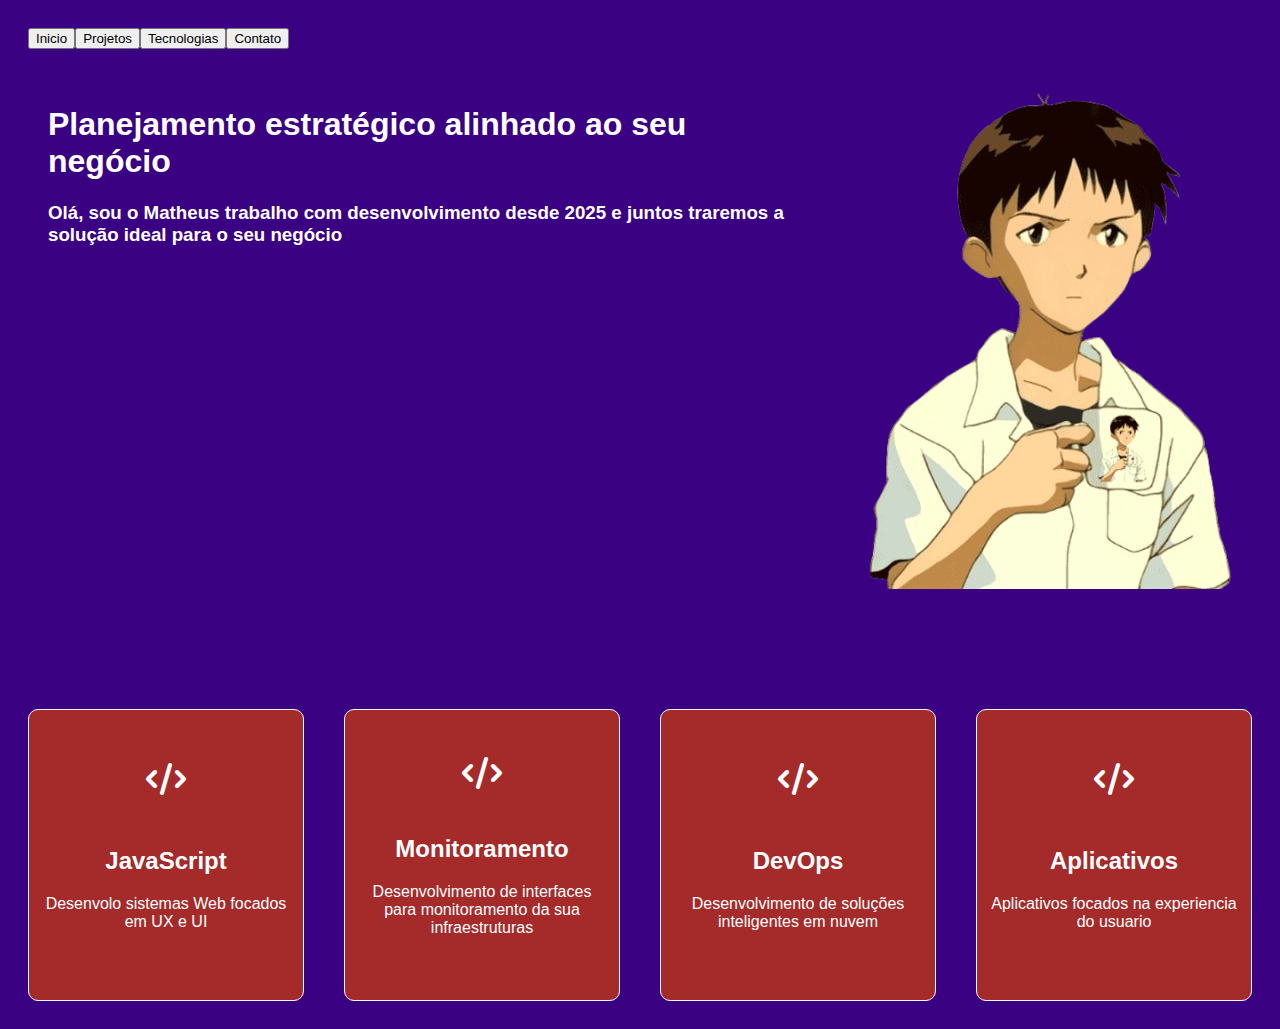
<file: index.html>
<!DOCTYPE html>
<html lang="pt-br">
<head>
    <meta charset="UTF-8">
    <meta name="viewport" content="width=device-width, initial-scale=1.0">
    <link rel="icon" href="src/icon-angel.png">
    <link rel="stylesheet" href="style/style.css">
    <link rel="stylesheet" href="https://cdnjs.cloudflare.com/ajax/libs/font-awesome/6.7.2/css/all.min.css" integrity="sha512-Evv84Mr4kqVGRNSgIGL/F/aIDqQb7xQ2vcrdIwxfjThSH8CSR7PBEakCr51Ck+w+/U6swU2Im1vVX0SVk9ABhg==" crossorigin="anonymous" referrerpolicy="no-referrer" />
    <link href="https://unpkg.com/aos@2.3.1/dist/aos.css" rel="stylesheet">
    <title>Portifólio</title>
</head>
<body>
    <div class="header">
        <button class="button">Inicio</button>
        <button class="button">Projetos</button>
        <button class="button">Tecnologias</button>
        <button class="button">Contato</button>
    </div>
    <div class="body">
        <ul>
            <li>
                <h1 class="title">Planejamento estratégico alinhado ao seu negócio</h1>
            </li>
            <li>
                <h3 class="apresentacao">Olá, sou o Matheus trabalho com desenvolvimento desde 2025 e juntos traremos a solução ideal para o seu negócio</h3>
            </li>
        </ul>
        <img src="src/icon-shinji.png" alt="">
    </div>
    <div class="container">
        <section class="card">
            <i class="fa-solid fa-code"></i>
            <img src="src/img1.png" alt="img">
            <section class="titulo">
                <h2>JavaScript</h2>
                <p>Desenvolo sistemas Web focados em UX e UI</p>
            </section>
        </section>
        <section class="card">
            <i class="fa-solid fa-code"></i>
            <img src="src/img2.png" alt="img">
            <section class="titulo">
                <h2>Monitoramento</h2>
                <p>Desenvolvimento de interfaces para monitoramento da sua infraestruturas</p>
            </section>
        </section>
        <section class="card">
            <i class="fa-solid fa-code"></i>
            <img src="src/img3.png" alt="img">
            <section class="titulo">
                <h2>DevOps</h2>
                <p>Desenvolvimento de soluções inteligentes em nuvem</p>
            </section>
        </section>
        <section class="card">
            <i class="fa-solid fa-code"></i>
            <img src="src/img4.png" alt="img">
            <section class="titulo">
                <h2>Aplicativos</h2>
                <p>Aplicativos focados na experiencia do usuario</p>
            </section>
        </section>
    </div>
</body>
</html>
</file>
<file: style/style.css>
body{
    background: rgb(58, 2, 131);
    font-family: sans-serif;
}

body div.header{
    display: flex;
    flex-direction: row;
    padding: 20px;
    color: white;
    
}

body div.body{
    color: white;
    display: flex;
    flex-direction: row;
}

body ul{
    list-style-type: none;
}

.container{
    display: flex;
    flex-direction: row;
    align-items: center;
    justify-content: center;
    width: 100%;
    margin-top: 100px;
}

.container .card img{
    width: 100%;
    position: absolute;
    transition: 500ms;
    top: -100%;
    opacity: 0;
    border-radius: 50%;
}
.container .card{
    color: white;
    background-color: brown;
    padding: 20px 10px;
    border-radius: 10px;
    margin: 20px;
    width: 300px;
    height: 250px;
    align-self: center;
    text-align: center;
    display: flex;
    flex-direction: column;
    justify-content: space-evenly;
    transition: 500ms linear;
    border: 1px solid white;
    
}

.container .card i{
    font-size: 2rem;
    transition: 300ms;
}

.container.card h2{
    font-size: 1.6rem;
}

.container .card:hover{
    box-shadow: 3px 3px 10px whitesmoke;
    border: black;
}

.container .card:hover i{
    opacity: 0;
}

.container .card:hover img{
    opacity: 1;
    top: 100%;
}
</file>
